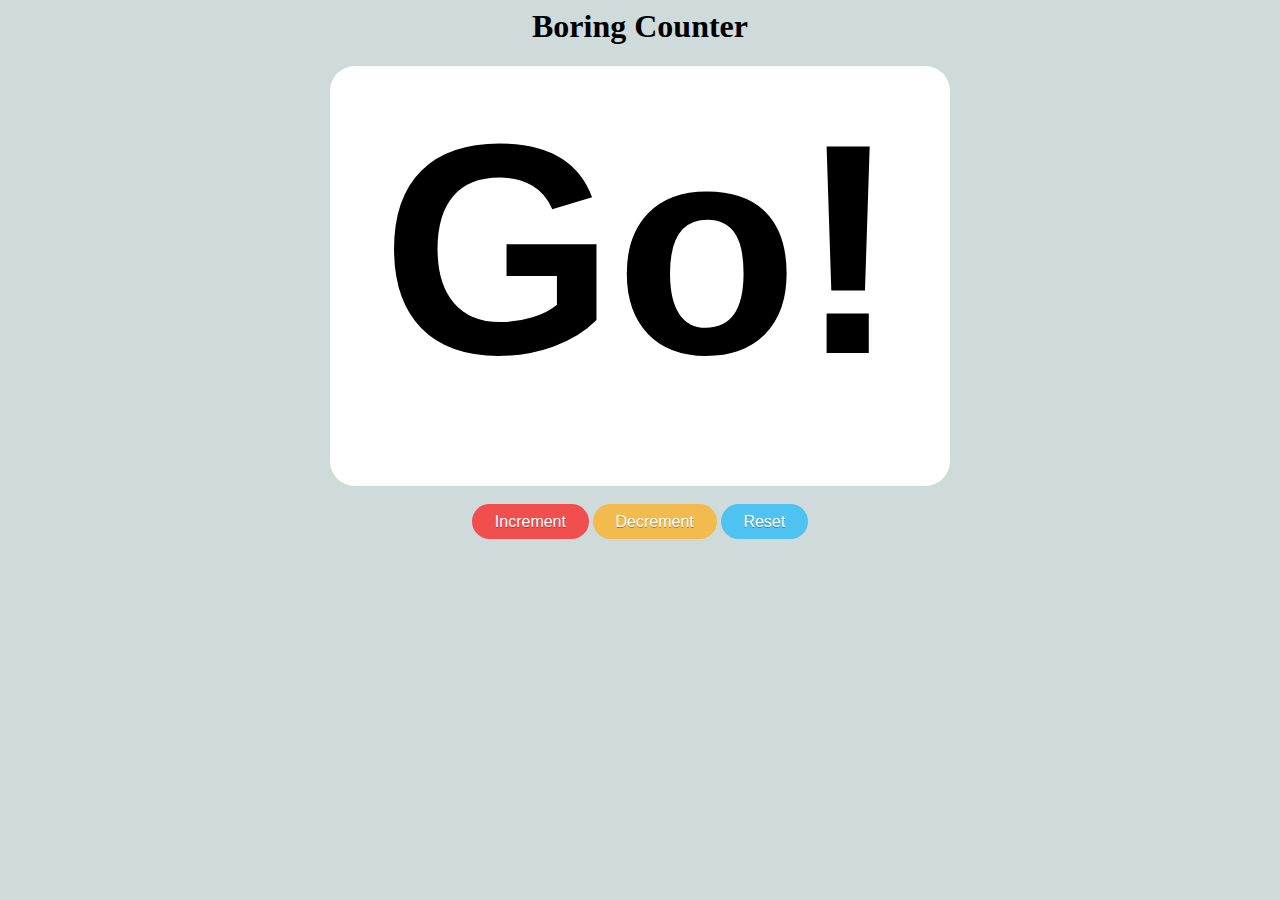
<file: task-07/index.html>
<html>

<head>
	<meta charset="utf-8" />
	<script src="wasm_exec.js"></script>
</head>

<body>
	<h1>Boring Counter</h1>
	<script src="wasm_exec.js"></script>

    <script>
      const go = new Go();
	  let mod, inst;

WebAssembly.instantiateStreaming(fetch("lib.wasm"), go.importObject).then(
  result => {
    mod = result.module;
    inst = result.instance;
        }
);
      async function Reset() {
        await go.run(inst);
        inst = await WebAssembly.instantiate(mod, go.importObject); // Decrement instance
      }
      async function Increment() {
        await go.run(inst);
        inst = await WebAssembly.instantiate(mod, go.importObject); // Increment instance
	  }
      async function Decrement() {
        await go.run(inst);
        inst = await WebAssembly.instantiate(mod, go.importObject); // Decrement instance
      }
    </script>

	<div id="box1">
		<p id="int">
			Go!
		</p>
	</div>
	<br>
	
	<div class="wrapper">
		<button onClick="Increment();" id="inc" ; class="Increment" style="background-color:#f14e4e;" >Increment</button>
		<button onClick="Decrement();" id="dec" ; class="Decrement" style="background-color:#f1bb4e;">Decrement</button>
		<button onClick="Reset();" id="res" ; class="Reset" style="background-color:#4ec3f1;">Reset</button>
	</div>


	<style>
		body {
			background-color: rgb(207, 218, 219);
		}

		h1 {
			text-align: center;

		}

		p {

			text-align: center;
			font-family: 'Lucida Sans', 'Lucida Sans Regular', 'Lucida Grande', 'Lucida Sans Unicode', Geneva, Verdana, sans-serif;
			font-size: 300px;
			font-weight: bolder;
			margin: 0 auto;


		}

		#box1 {

			width: 600px;
			height: 400px;
			margin: 10px;
			padding: 10px;
			background: rgb(255, 255, 255);
			border-radius: 25px;
			margin: 0 auto;

		}

		.wrapper {
			text-align: center;
		}

		button.Increment {

			display: inline-block;
			padding: 0.4em 1.3em;
			border: 0.16em solid rgba(255, 255, 255, 0);
			border-radius: 2em;
			box-sizing: border-box;
			text-decoration: none;
			font-family: 'Roboto', sans-serif;
			font-weight: 300;
			font-size: medium;
			color: #FFFFFF;
			text-shadow: 0 0.04em 0.04em rgba(0, 0, 0, 0.35);
			text-align: center;
			transition: all 0.2s;
		}

		button.Increment:hover {
			border-color: rgba(255, 255, 255, 1);
		}

		@media all and (max-width:30em) {
			button.Increment {
				display: block;
				margin: 0 auto;

			}
		}

		button.Decrement {

			display: inline-block;
			padding: 0.4em 1.3em;
			border: 0.16em solid rgba(255, 255, 255, 0);
			border-radius: 2em;
			box-sizing: border-box;
			text-decoration: none;
			font-family: 'Roboto', sans-serif;
			font-weight: 300;
			font-size: medium;
			color: #FFFFFF;
			text-shadow: 0 0.04em 0.04em rgba(0, 0, 0, 0.35);
			text-align: center;
			transition: all 0.2s;
		}

		button.Decrement:hover {
			border-color: rgba(255, 255, 255, 1);
		}

		@media all and (max-width:30em) {
			button.Decrement {
				display: block;
				margin: 0 auto;

			}
		}

		button.Reset {

			display: inline-block;
			padding: 0.4em 1.3em;
			border: 0.16em solid rgba(255, 255, 255, 0);
			border-radius: 2em;
			box-sizing: border-box;
			text-decoration: none;
			font-family: 'Roboto', sans-serif;
			font-weight: 300;
			font-size: medium;
			color: #FFFFFF;
			text-shadow: 0 0.04em 0.04em rgba(0, 0, 0, 0.35);
			text-align: center;
			transition: all 0.2s;
		}

		button.Reset:hover {
			border-color: rgba(255, 255, 255, 1);
		}

		@media all and (max-width:30em) {
			button.Reset {
				display: block;
				margin: 0 auto;

			}
		}
	</style>

</body>

</html>
</file>
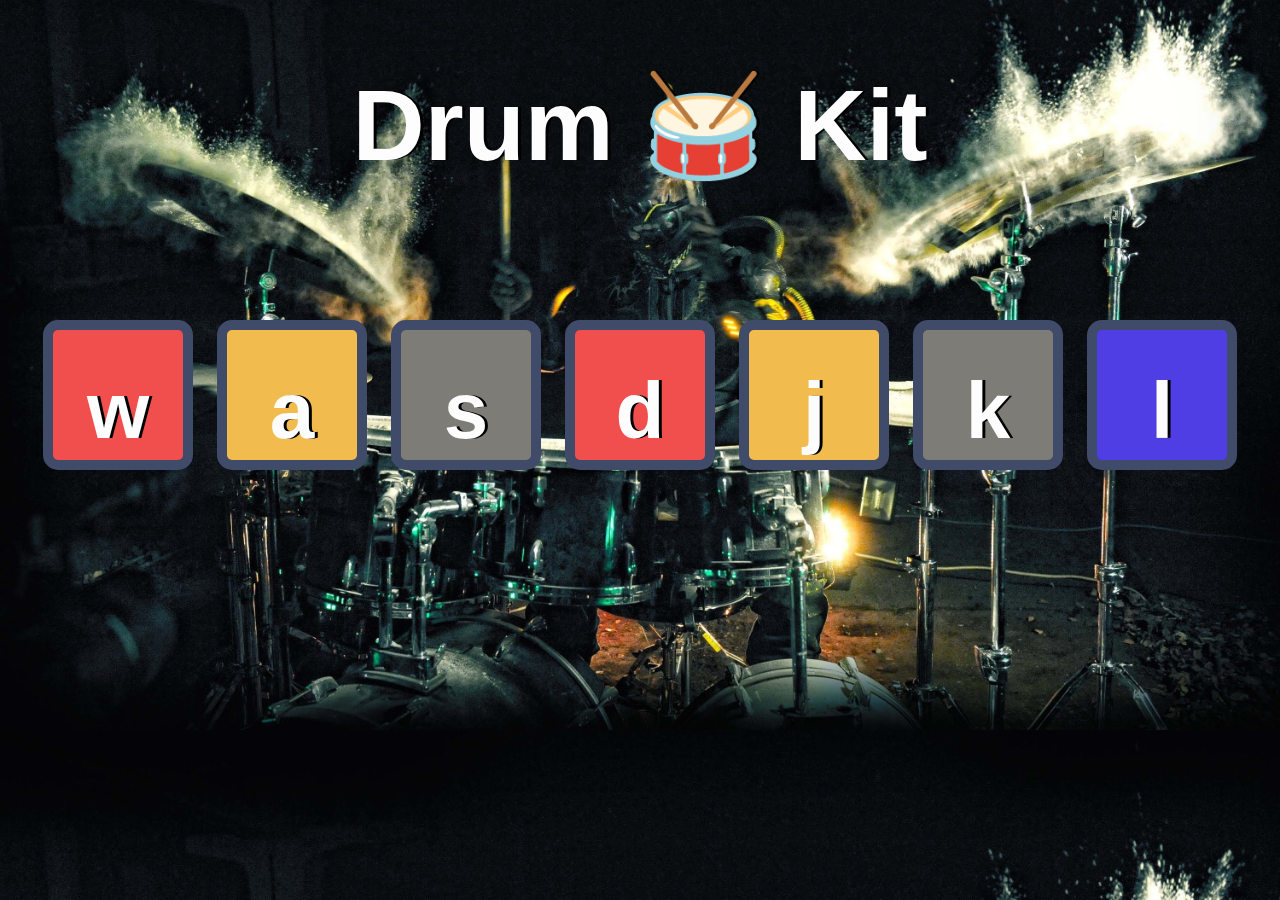
<file: task-08/index.html>
<!DOCTYPE html>
<html lang="en" dir="ltr">

<head>
  <link rel="stylesheet" href="styles.css">
  <meta charset="utf-8">
  <title>Drum Kit</title>
</head>

<body>
  <script src="index.js">
  </script> 
  <h1 id="title">Drum 🥁 Kit
  </h1>
  <div class="set">
    <button onClick="w();" class="w drum"; style="background-color:#f14e4e;">w</button>
    <button onClick="a();" class="a drum"; style="background-color:#f1bb4e;">a</button>
    <button onClick="s();" class="s drum"; style="background-color:#7e7c77;">s</button>
    <button onClick="d();" class="d drum"; style="background-color:#f14e4e;">d</button>
    <button onClick="j();" class="j drum"; style="background-color:#f1bb4e;">j</button>
    <button onClick="k();" class="k drum"; style="background-color:#7e7c77;">k</button>
    <button onClick="l();" class="l drum"; style="background-color:#4f3ee4;">l</button>
  </div>
  
</body>

</html>
</file>
<file: task-08/styles.css>
body {
  text-align: center;
  background-image: url("image/image.jpg");
  background-size:     cover;                      /* <------ */
  background-position: center center;
}

h1 {
  text-align: center;
  background-color: #000000;
  background: rgba(255, 255, 255, 0); /* Green background with 30% opacity */
  font-family: 'Lucida Sans', 'Lucida Sans Regular', 'Lucida Grande', 'Lucida Sans Unicode', Geneva, Verdana, sans-serif;
  font-weight: bolder;
  color: #fdfdfd;
  text-shadow: 3px 0 #000000;
  font-size: 100px;
}

.w {

}

.a {

}

.s {

}

.d {

}

.j {

}

.k {

}

.l {

}
@media all and (max-width:30em) {
			button.Increment {
				display: block;
				margin: 0 auto;

			}
		}

.set {
  margin: 10% auto;
}

.game-over {
  background-color: red;
  opacity: 0.8;
}

.pressed {
  box-shadow: 0 3px 4px 0 #DBEDF3;
  opacity: 0.5;
}

.red {
  color: red;
}

.drum {
  outline: none;
  border: 10px solid #404B69;
  font-size: 5rem;
  line-height: 2;
  font-weight: 900;
  color: #fdfdfd;
  text-shadow: 3px 0 #000000;
  border-radius: 15px;
  display: inline-block;
  width: 150px;
  height: 150px;
  text-align: center;
  margin: 10px;
  background-color: white;
}
</file>
